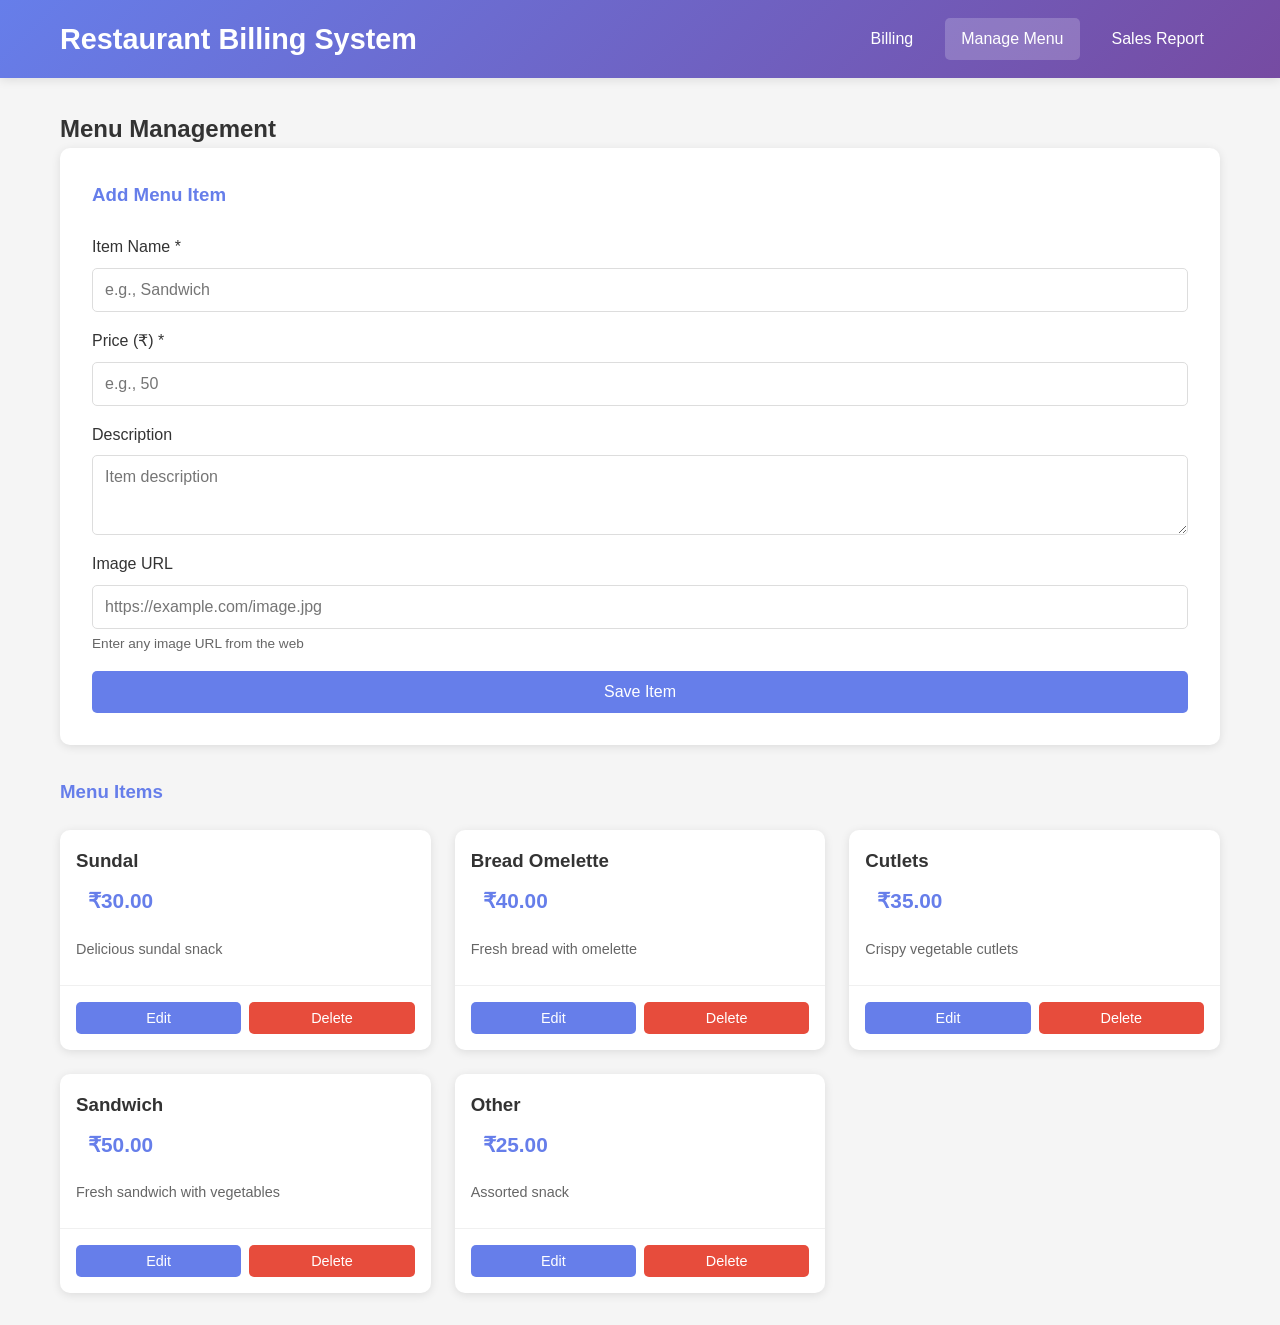
<file: menu-management.html>
<!DOCTYPE html>
<html lang="en">
<head>
    <meta charset="UTF-8">
    <meta name="viewport" content="width=device-width, initial-scale=1.0">
    <title>Menu Management</title>
    <link rel="stylesheet" href="css/style.css">
</head>
<body>
    <header class="header">
        <div class="container">
            <h1>Restaurant Billing System</h1>
            <nav class="nav">
                <a href="index.html" class="nav-link">Billing</a>
                <a href="menu-management.html" class="nav-link active">Manage Menu</a>
                <a href="sales-report.html" class="nav-link">Sales Report</a>
            </nav>
        </div>
    </header>

    <main class="main-content">
        <div class="container">
            <h2>Menu Management</h2>

            <!-- Add/Edit Form -->
            <section class="menu-form-section">
                <h3 id="form-title">Add Menu Item</h3>
                <form id="menu-form" class="menu-form">
                    <div class="form-group">
                        <label for="item-name">Item Name *</label>
                        <input type="text" id="item-name" required placeholder="e.g., Sandwich">
                    </div>
                    <div class="form-group">
                        <label for="item-price">Price (₹) *</label>
                        <input type="number" id="item-price" required min="0" step="0.01" placeholder="e.g., 50">
                    </div>
                    <div class="form-group">
                        <label for="item-description">Description</label>
                        <textarea id="item-description" rows="3" placeholder="Item description"></textarea>
                    </div>
                    <div class="form-group">
                        <label for="item-image">Image URL</label>
                        <input type="url" id="item-image" placeholder="https://example.com/image.jpg">
                        <small>Enter any image URL from the web</small>
                        <div id="image-preview" class="image-preview"></div>
                    </div>
                    <button type="submit" class="btn btn-primary">Save Item</button>
                </form>
            </section>

            <!-- Menu Items List -->
            <section class="menu-list-section">
                <h3>Menu Items</h3>
                <div id="menu-management-grid" class="menu-management-grid">
                    <!-- Menu items will be loaded here -->
                </div>
            </section>
        </div>
    </main>

    <script src="js/utils.js"></script>
    <script src="js/menu.js"></script>
</body>
</html>
</file>
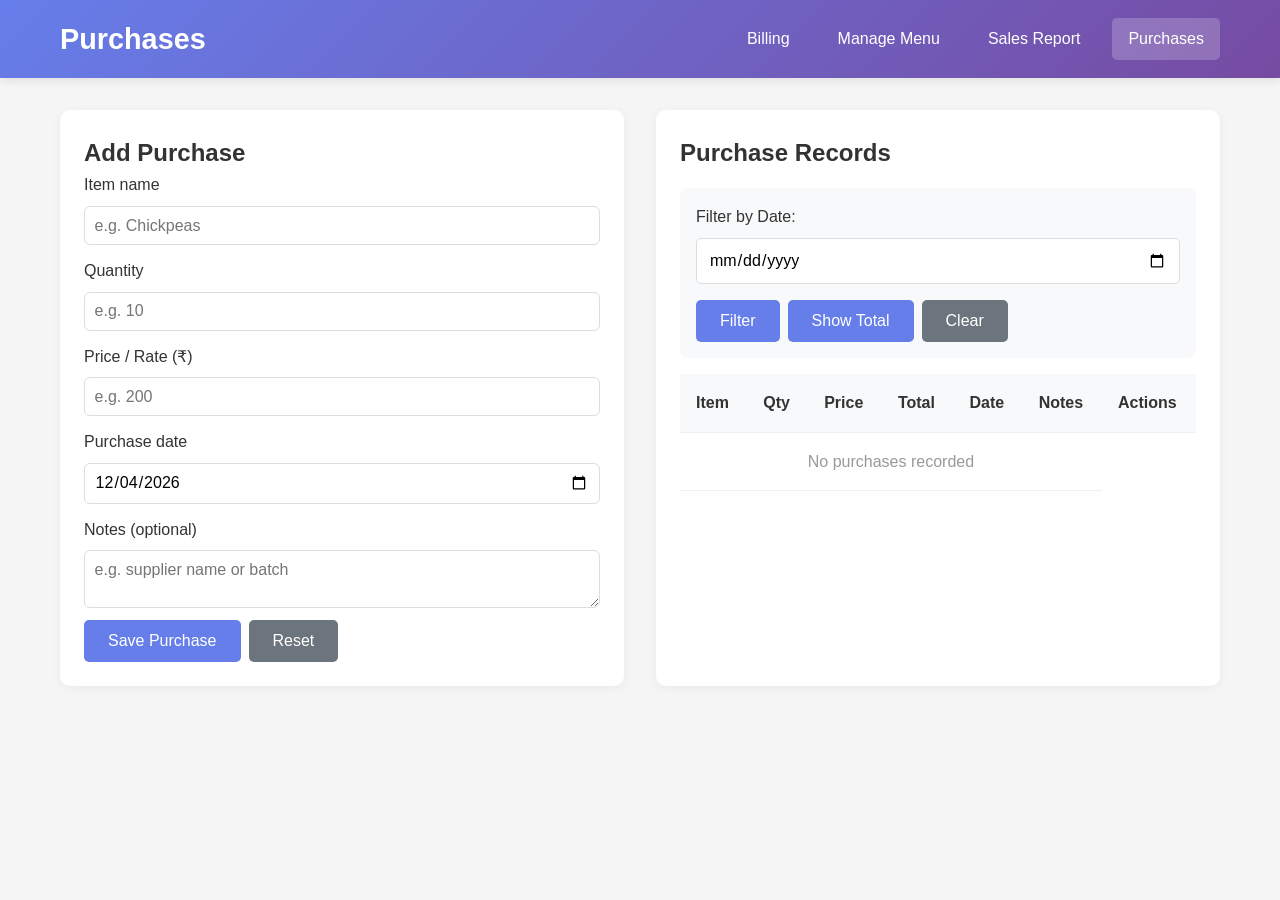
<file: purchases.html>
<!DOCTYPE html>
<html lang="en">
<head>
    <meta charset="UTF-8">
    <meta name="viewport" content="width=device-width, initial-scale=1.0">
    <title>Purchases - Restaurant</title>
    <link rel="stylesheet" href="css/style.css">
</head>
<body>
    <header class="header">
        <div class="container">
            <h1>Purchases</h1>
            <nav class="nav">
                <a href="index.html" class="nav-link">Billing</a>
                <a href="menu-management.html" class="nav-link">Manage Menu</a>
                <a href="sales-report.html" class="nav-link">Sales Report</a>
                <a href="purchases.html" class="nav-link active">Purchases</a>
            </nav>
        </div>
    </header>

    <main class="main-content">
        <div class="container">
            <section class="purchase-section">
                <div class="purchase-form-section">
                    <h2 id="form-title">Add Purchase</h2>
                    <form id="purchase-form">
                        <div class="form-group">
                            <label for="p-item-name">Item name</label>
                            <input id="p-item-name" name="name" type="text" placeholder="e.g. Chickpeas" required>
                        </div>
                        <div class="form-group">
                            <label for="p-quantity">Quantity</label>
                            <input id="p-quantity" name="quantity" type="number" min="0.01" step="0.01" placeholder="e.g. 10" required>
                        </div>
                        <div class="form-group">
                            <label for="p-price">Price / Rate (₹)</label>
                            <input id="p-price" name="price" type="number" min="0" step="0.01" placeholder="e.g. 200" required>
                        </div>
                        <div class="form-group">
                            <label for="p-date">Purchase date</label>
                            <input id="p-date" name="date" type="date" required>
                        </div>
                        <div class="form-group">
                            <label for="p-notes">Notes (optional)</label>
                            <textarea id="p-notes" name="notes" rows="2" placeholder="e.g. supplier name or batch"></textarea>
                        </div>
                        <div style="display:flex; gap:8px;">
                            <button class="btn btn-primary" type="submit">Save Purchase</button>
                            <button class="btn btn-secondary" type="button" id="p-reset">Reset</button>
                        </div>
                    </form>
                </div>

                <div class="purchase-table-section">
                    <div class="purchase-header">
                        <h2>Purchase Records</h2>
                        <div class="filter-section">
                            <div class="form-group">
                                <label for="filter-date">Filter by Date:</label>
                                <input type="date" id="filter-date">
                            </div>
                            <div class="filter-actions">
                                <button class="btn btn-primary" onclick="filterPurchases()">Filter</button>
                                <button class="btn btn-primary" onclick="showTotalForDate()">Show Total</button>
                                <button class="btn btn-secondary" onclick="clearFilter()">Clear</button>
                            </div>
                        </div>
                        <div id="date-total" class="date-total-box" style="display:none">
                            Total Purchase for <span id="total-date"></span>: <span id="total-amount"></span>
                        </div>
                    </div>
                    <table id="purchases-table" class="report-table">
                        <thead>
                            <tr>
                                <th>Item</th>
                                <th>Qty</th>
                                <th>Price</th>
                                <th>Total</th>
                                <th>Date</th>
                                <th>Notes</th>
                                <th>Actions</th>
                            </tr>
                        </thead>
                        <tbody>
                            <!-- rows added dynamically -->
                        </tbody>
                    </table>
                </div>
            </section>
        </div>
    </main>

    <script src="js/utils.js"></script>
    <script src="js/purchases.js"></script>
</body>
</html>
</file>
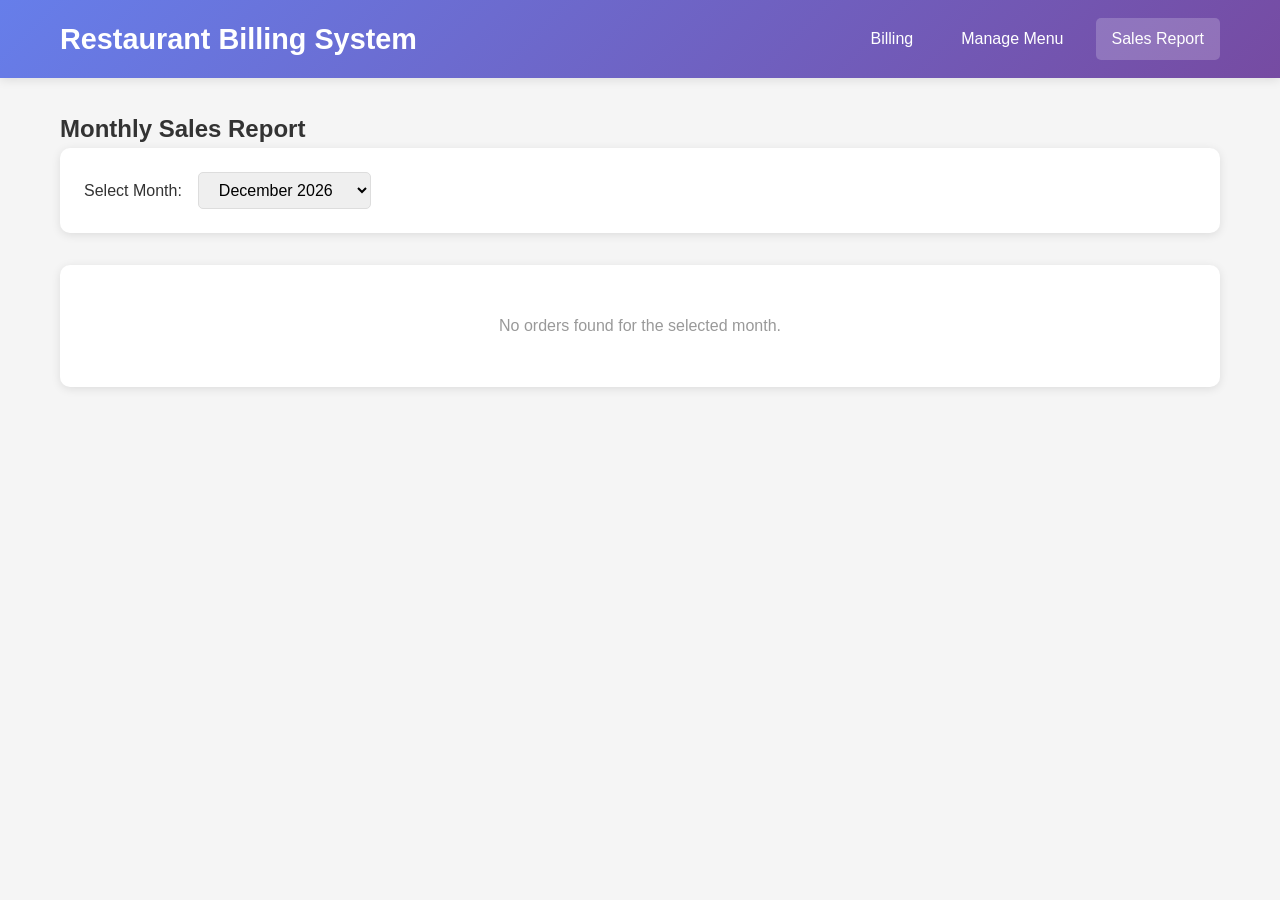
<file: sales-report.html>
<!DOCTYPE html>
<html lang="en">
<head>
    <meta charset="UTF-8">
    <meta name="viewport" content="width=device-width, initial-scale=1.0">
    <title>Sales Report</title>
    <link rel="stylesheet" href="css/style.css">
</head>
<body>
    <header class="header">
        <div class="container">
            <h1>Restaurant Billing System</h1>
            <nav class="nav">
                <a href="index.html" class="nav-link">Billing</a>
                <a href="menu-management.html" class="nav-link">Manage Menu</a>
                <a href="sales-report.html" class="nav-link active">Sales Report</a>
            </nav>
        </div>
    </header>

    <main class="main-content">
        <div class="container">
            <h2>Monthly Sales Report</h2>
            
            <div class="report-controls">
                <label for="month-select">Select Month:</label>
                <select id="month-select" class="month-select">
                    <!-- Options will be loaded dynamically -->
                </select>
            </div>

            <div id="report-content" class="report-content">
                <!-- Report will be loaded here -->
            </div>
        </div>
    </main>

    <script src="js/utils.js"></script>
    <script src="js/sales.js"></script>
</body>
</html>
</file>
<file: css/style.css>
/* Reset and Base Styles */
* {
    margin: 0;
    padding: 0;
    box-sizing: border-box;
}

body {
    font-family: 'Segoe UI', Tahoma, Geneva, Verdana, sans-serif;
    background-color: #f5f5f5;
    color: #333;
    line-height: 1.6;
}

.container {
    max-width: 1200px;
    margin: 0 auto;
    padding: 0 20px;
}

/* Header */
.header {
    background: linear-gradient(135deg, #667eea 0%, #764ba2 100%);
    color: white;
    padding: 1rem 0;
    box-shadow: 0 2px 10px rgba(0,0,0,0.1);
}

.header .container {
    display: flex;
    justify-content: space-between;
    align-items: center;
    flex-wrap: wrap;
}

.header h1 {
    font-size: 1.8rem;
    margin: 0;
}

.nav {
    display: flex;
    gap: 1rem;
}

.nav-link {
    color: white;
    text-decoration: none;
    padding: 0.5rem 1rem;
    border-radius: 5px;
    transition: background-color 0.3s;
}

.nav-link:hover,
.nav-link.active {
    background-color: rgba(255, 255, 255, 0.2);
}

/* Main Content */
.main-content {
    padding: 2rem 0;
    min-height: calc(100vh - 100px);
}

/* Billing Layout */
.billing-layout {
    display: grid;
    grid-template-columns: 1fr 350px;
    gap: 2rem;
    align-items: start;
}

@media (max-width: 968px) {
    .billing-layout {
        grid-template-columns: 1fr;
    }
}

/* Menu Section */
.menu-section h2 {
    margin-bottom: 1.5rem;
    color: #667eea;
}

.menu-grid {
    display: grid;
    grid-template-columns: repeat(auto-fill, minmax(200px, 1fr));
    gap: 1.5rem;
}

.menu-item {
    background: white;
    border-radius: 10px;
    overflow: hidden;
    box-shadow: 0 2px 10px rgba(0,0,0,0.1);
    cursor: pointer;
    transition: transform 0.3s, box-shadow 0.3s;
    -webkit-tap-highlight-color: transparent;
    touch-action: manipulation;
}

.menu-item:hover {
    transform: translateY(-5px);
    box-shadow: 0 5px 20px rgba(0,0,0,0.15);
}

.menu-item img {
    width: 100%;
    height: 150px;
    object-fit: cover;
}

.menu-item h3 {
    padding: 0.75rem;
    margin: 0;
    font-size: 1.1rem;
    color: #333;
}

.menu-price {
    padding: 0 0.75rem 0.75rem;
    font-size: 1.2rem;
    font-weight: bold;
    color: #667eea;
}

.no-items {
    grid-column: 1 / -1;
    text-align: center;
    padding: 2rem;
    color: #999;
}

/* Cart Section */
.cart-section {
    background: white;
    border-radius: 10px;
    padding: 1.5rem;
    box-shadow: 0 2px 10px rgba(0,0,0,0.1);
    position: sticky;
    top: 20px;
}

.cart-header {
    display: flex;
    justify-content: space-between;
    align-items: center;
    margin-bottom: 1rem;
    padding-bottom: 1rem;
    border-bottom: 2px solid #f0f0f0;
}

.cart-header h2 {
    margin: 0;
    color: #667eea;
}

.cart-count {
    background: #667eea;
    color: white;
    padding: 0.25rem 0.75rem;
    border-radius: 20px;
    font-size: 0.9rem;
}

.cart-items {
    max-height: 400px;
    overflow-y: auto;
    margin-bottom: 1rem;
}

.empty-cart {
    text-align: center;
    padding: 2rem;
    color: #999;
}

.cart-item {
    display: grid;
    grid-template-columns: 1fr auto;
    gap: 0.5rem;
    padding: 1rem 0;
    border-bottom: 1px solid #f0f0f0;
}

.cart-item:last-child {
    border-bottom: none;
}

.cart-item-info h4 {
    margin: 0 0 0.25rem 0;
    font-size: 1rem;
}

.cart-item-info p {
    margin: 0;
    font-size: 0.9rem;
    color: #666;
}

.cart-item-controls {
    display: flex;
    align-items: center;
    gap: 0.5rem;
}

.cart-item-controls button {
    width: 36px;
    height: 36px;
    min-width: 36px;
    min-height: 36px;
    border: 1px solid #ddd;
    background: white;
    border-radius: 5px;
    cursor: pointer;
    font-size: 1rem;
    transition: all 0.3s;
    -webkit-tap-highlight-color: transparent;
    touch-action: manipulation;
}

.cart-item-controls button:hover {
    background: #f0f0f0;
}

.btn-remove {
    color: #e74c3c;
    font-size: 1.2rem !important;
    line-height: 1;
}

.cart-item-total {
    grid-column: 1 / -1;
    text-align: right;
    font-weight: bold;
    color: #667eea;
    margin-top: 0.5rem;
}

.cart-footer {
    border-top: 2px solid #f0f0f0;
    padding-top: 1rem;
}

.cart-total {
    text-align: center;
    font-size: 1.3rem;
    margin-bottom: 1rem;
    color: #333;
}

.cart-actions {
    display: flex;
    flex-direction: column;
    gap: 0.5rem;
}

/* Buttons */
.btn {
    padding: 0.75rem 1.5rem;
    border: none;
    border-radius: 5px;
    cursor: pointer;
    font-size: 1rem;
    font-weight: 500;
    transition: all 0.3s;
    -webkit-tap-highlight-color: transparent;
    touch-action: manipulation;
}

.btn-primary {
    background: #667eea;
    color: white;
}

.btn-primary:hover {
    background: #5568d3;
}

.btn-secondary {
    background: #6c757d;
    color: white;
}

.btn-secondary:hover {
    background: #5a6268;
}

.btn-success {
    background: #28a745;
    color: white;
}

.btn-success:hover {
    background: #218838;
}

/* Menu Management */
.menu-form-section {
    background: white;
    padding: 2rem;
    border-radius: 10px;
    box-shadow: 0 2px 10px rgba(0,0,0,0.1);
    margin-bottom: 2rem;
}

.menu-form-section h3 {
    margin-bottom: 1.5rem;
    color: #667eea;
}

.menu-form {
    display: grid;
    gap: 1rem;
}

.form-group {
    display: flex;
    flex-direction: column;
}

.form-group label {
    margin-bottom: 0.5rem;
    font-weight: 500;
    color: #333;
}

.form-group input,
.form-group textarea {
    padding: 0.75rem;
    border: 1px solid #ddd;
    border-radius: 5px;
    font-size: 1rem;
    font-family: inherit;
}

.form-group small {
    margin-top: 0.25rem;
    color: #666;
    font-size: 0.85rem;
}

.menu-list-section h3 {
    margin-bottom: 1.5rem;
    color: #667eea;
}

.menu-management-grid {
    display: grid;
    grid-template-columns: repeat(auto-fill, minmax(300px, 1fr));
    gap: 1.5rem;
}

.menu-item-card {
    background: white;
    border-radius: 10px;
    overflow: hidden;
    box-shadow: 0 2px 10px rgba(0,0,0,0.1);
}

.menu-item-card img {
    width: 100%;
    height: 200px;
    object-fit: cover;
}

.menu-item-info {
    padding: 1rem;
}

.menu-item-info h3 {
    margin: 0 0 0.5rem 0;
    color: #333;
}

.menu-item-info .menu-price {
    font-size: 1.3rem;
    font-weight: bold;
    color: #667eea;
    margin: 0.5rem 0;
}

.menu-item-info .menu-description {
    color: #666;
    font-size: 0.9rem;
    margin: 0.5rem 0;
}

.menu-item-actions {
    padding: 1rem;
    display: flex;
    gap: 0.5rem;
    border-top: 1px solid #f0f0f0;
}

.btn-edit {
    flex: 1;
    padding: 0.5rem;
    background: #667eea;
    color: white;
    border: none;
    border-radius: 5px;
    cursor: pointer;
    font-size: 0.9rem;
    transition: background 0.3s;
}

.btn-edit:hover {
    background: #5568d3;
}

.btn-delete {
    flex: 1;
    padding: 0.5rem;
    background: #e74c3c;
    color: white;
    border: none;
    border-radius: 5px;
    cursor: pointer;
    font-size: 0.9rem;
    transition: background 0.3s;
}

.btn-delete:hover {
    background: #c0392b;
}

/* Sales Report */
.report-controls {
    background: white;
    padding: 1.5rem;
    border-radius: 10px;
    box-shadow: 0 2px 10px rgba(0,0,0,0.1);
    margin-bottom: 2rem;
    display: flex;
    align-items: center;
    gap: 1rem;
}

/* Purchases page styles */
.purchase-section {
    display: grid;
    grid-template-columns: 1fr 1fr;
    gap: 2rem;
}

.purchase-form-section {
    background: white;
    padding: 1.5rem;
    border-radius: 10px;
    box-shadow: 0 2px 10px rgba(0,0,0,0.05);
}

.purchase-table-section {
    background: white;
    padding: 1.5rem;
    border-radius: 10px;
    box-shadow: 0 2px 10px rgba(0,0,0,0.05);
}

.purchase-header {
    margin-bottom: 1rem;
}

.filter-section {
    margin: 1rem 0;
    padding: 1rem;
    background: #f8f9fa;
    border-radius: 8px;
    display: flex;
    flex-wrap: wrap;
    gap: 1rem;
    align-items: flex-end;
}

.filter-section .form-group {
    flex: 1;
    min-width: 200px;
    margin: 0;
}

.filter-actions {
    display: flex;
    gap: 0.5rem;
}

.date-total-box {
    margin: 1rem 0;
    padding: 1rem;
    background: #e8f4ff;
    border-radius: 8px;
    border: 1px solid #c6e2ff;
    color: #1a73e8;
    font-weight: 500;
    text-align: center;
}

.purchase-form-section .form-group {
    margin-bottom: 0.8rem;
}

.purchase-form-section input,
.purchase-form-section textarea {
    width: 100%;
    padding: 0.6rem;
    border: 1px solid #ddd;
    border-radius: 6px;
}

@media (max-width: 968px) {
    .purchase-section {
        grid-template-columns: 1fr;
    }
}

.report-controls label {
    font-weight: 500;
}

.month-select {
    padding: 0.5rem 1rem;
    border: 1px solid #ddd;
    border-radius: 5px;
    font-size: 1rem;
    cursor: pointer;
}

.report-content {
    display: flex;
    flex-direction: column;
    gap: 2rem;
}

.report-empty {
    background: white;
    padding: 3rem;
    border-radius: 10px;
    box-shadow: 0 2px 10px rgba(0,0,0,0.1);
    text-align: center;
    color: #999;
}

.report-stats {
    display: grid;
    grid-template-columns: repeat(auto-fit, minmax(200px, 1fr));
    gap: 1.5rem;
}

.stat-card {
    background: white;
    padding: 2rem;
    border-radius: 10px;
    box-shadow: 0 2px 10px rgba(0,0,0,0.1);
    text-align: center;
}

.stat-card h3 {
    color: #666;
    font-size: 1rem;
    margin-bottom: 1rem;
    text-transform: uppercase;
    letter-spacing: 1px;
}

.stat-value {
    font-size: 2rem;
    font-weight: bold;
    color: #667eea;
    margin: 0;
}

.report-section {
    background: white;
    padding: 2rem;
    border-radius: 10px;
    box-shadow: 0 2px 10px rgba(0,0,0,0.1);
}

.report-section h3 {
    margin-bottom: 1.5rem;
    color: #667eea;
}

.report-table {
    width: 100%;
    border-collapse: collapse;
}

.report-table th,
.report-table td {
    padding: 1rem;
    text-align: left;
    border-bottom: 1px solid #f0f0f0;
}

.report-table th {
    background-color: #f8f9fa;
    font-weight: 600;
    color: #333;
}

.report-table tr:hover {
    background-color: #f8f9fa;
}

/* Modal */
.modal {
    display: none;
    position: fixed;
    z-index: 1000;
    left: 0;
    top: 0;
    width: 100%;
    height: 100%;
    background-color: rgba(0,0,0,0.5);
    align-items: center;
    justify-content: center;
}

.modal-content {
    background: white;
    padding: 2rem;
    border-radius: 10px;
    max-width: 400px;
    width: 90%;
    position: relative;
    text-align: center;
}

.close-modal {
    position: absolute;
    top: 1rem;
    right: 1rem;
    font-size: 2rem;
    cursor: pointer;
    color: #999;
    line-height: 1;
}

.close-modal:hover {
    color: #333;
}

.modal-content h2 {
    margin-bottom: 1.5rem;
    color: #667eea;
}

.payment-summary {
    margin-bottom: 1.5rem;
    padding: 1rem;
    background: #f8f9fa;
    border-radius: 5px;
}

.payment-summary p {
    margin: 0.5rem 0;
}

#qrcode {
    margin: 1.5rem auto;
    display: flex;
    justify-content: center;
}

.qr-note {
    margin-bottom: 1.5rem;
    color: #666;
    font-size: 0.9rem;
}

/* UPI block inside payment modal */
.upi-block {
    margin: 0.75rem 0 1rem 0;
    padding: 0.75rem;
    background: #f8f9fa;
    border-radius: 6px;
    text-align: left;
}

.upi-block p {
    margin: 0.4rem 0;
    color: #333;
    font-size: 0.95rem;
}

#upi-id {
    display: inline-block;
    margin-left: 0.5rem;
    font-weight: 700;
    color: #111;
}

.upi-block a {
    color: #667eea;
    text-decoration: underline;
}

.payment-actions {
    display: flex;
    gap: 1rem;
    justify-content: center;
}

.payment-actions .btn {
    flex: 1;
}

/* Notification */
.notification {
    position: fixed;
    bottom: 2rem;
    right: 2rem;
    background: #28a745;
    color: white;
    padding: 1rem 2rem;
    border-radius: 5px;
    box-shadow: 0 4px 10px rgba(0,0,0,0.2);
    transform: translateY(100px);
    opacity: 0;
    transition: all 0.3s;
    z-index: 2000;
}

.notification.show {
    transform: translateY(0);
    opacity: 1;
}

/* Print Styles */
@media print {
    body * {
        visibility: hidden;
    }
    
    .bill-print,
    .bill-print * {
        visibility: visible;
    }
    
    .bill-print {
        position: absolute;
        left: 0;
        top: 0;
        width: 100%;
    }
}

/* Image Preview */
.image-preview {
    margin-top: 1rem;
    display: none;
}

.image-preview.show {
    display: block;
}

.image-preview img {
    max-width: 100%;
    max-height: 200px;
    border-radius: 5px;
    border: 2px solid #ddd;
    margin-top: 0.5rem;
}

.image-preview .preview-error {
    color: #e74c3c;
    font-size: 0.9rem;
    margin-top: 0.5rem;
}

/* Responsive */
@media (max-width: 968px) {
    .billing-layout {
        grid-template-columns: 1fr;
    }

    .cart-section {
        position: static;
        margin-top: 2rem;
    }
}

@media (max-width: 768px) {
    .header .container {
        flex-direction: column;
        gap: 1rem;
    }

    .header h1 {
        font-size: 1.4rem;
    }

    .nav {
        width: 100%;
        justify-content: center;
        flex-wrap: wrap;
    }

    .nav-link {
        padding: 0.4rem 0.8rem;
        font-size: 0.9rem;
    }

    .billing-layout {
        grid-template-columns: 1fr;
    }

    .cart-section {
        position: static;
        margin-top: 2rem;
    }

    .menu-grid,
    .menu-management-grid {
        grid-template-columns: repeat(auto-fill, minmax(150px, 1fr));
        gap: 1rem;
    }

    .menu-item img,
    .menu-item-card img {
        height: 120px;
    }

    .menu-item h3,
    .menu-item-card h3 {
        font-size: 1rem;
    }

    .cart-item {
        grid-template-columns: 1fr;
        gap: 0.75rem;
    }

    .cart-item-controls {
        justify-content: space-between;
        width: 100%;
    }

    .cart-item-total {
        grid-column: 1;
        text-align: left;
        padding-top: 0.5rem;
        border-top: 1px solid #f0f0f0;
    }

    .cart-actions {
        gap: 0.75rem;
    }

    .btn {
        padding: 0.9rem 1.2rem;
        font-size: 1rem;
        min-height: 44px; /* Better touch target */
    }

    .report-controls {
        flex-direction: column;
        align-items: stretch;
    }

    .report-controls label {
        margin-bottom: 0.5rem;
    }

    .month-select {
        width: 100%;
    }

    .report-stats {
        grid-template-columns: 1fr;
    }

    .stat-card {
        padding: 1.5rem;
    }

    .stat-value {
        font-size: 1.5rem;
    }

    .report-table {
        font-size: 0.9rem;
    }

    .report-table th,
    .report-table td {
        padding: 0.75rem 0.5rem;
    }

    .menu-form-section {
        padding: 1.5rem;
    }

    .menu-item-actions {
        flex-direction: column;
    }

    .btn-edit,
    .btn-delete {
        width: 100%;
    }

    .modal-content {
        padding: 1.5rem;
        max-width: 90%;
        margin: 1rem;
    }

    .payment-actions {
        flex-direction: column;
    }

    .payment-actions .btn {
        width: 100%;
    }

    #qrcode {
        margin: 1rem auto;
    }

    .notification {
        bottom: 1rem;
        right: 1rem;
        left: 1rem;
        padding: 0.9rem 1.5rem;
        font-size: 0.9rem;
    }
}

@media (max-width: 480px) {
    .container {
        padding: 0 15px;
    }

    .main-content {
        padding: 1rem 0;
    }

    .menu-grid {
        grid-template-columns: 1fr 1fr;
        gap: 0.75rem;
    }

    .menu-management-grid {
        grid-template-columns: 1fr;
    }

    .menu-item img {
        height: 100px;
    }

    .menu-item h3 {
        font-size: 0.9rem;
        padding: 0.5rem;
    }

    .menu-price {
        padding: 0 0.5rem 0.5rem;
        font-size: 1rem;
    }

    .cart-section {
        padding: 1rem;
    }

    .cart-header h2 {
        font-size: 1.2rem;
    }

    .menu-form-section {
        padding: 1rem;
    }

    .form-group input,
    .form-group textarea {
        padding: 0.65rem;
    }
}
</file>
